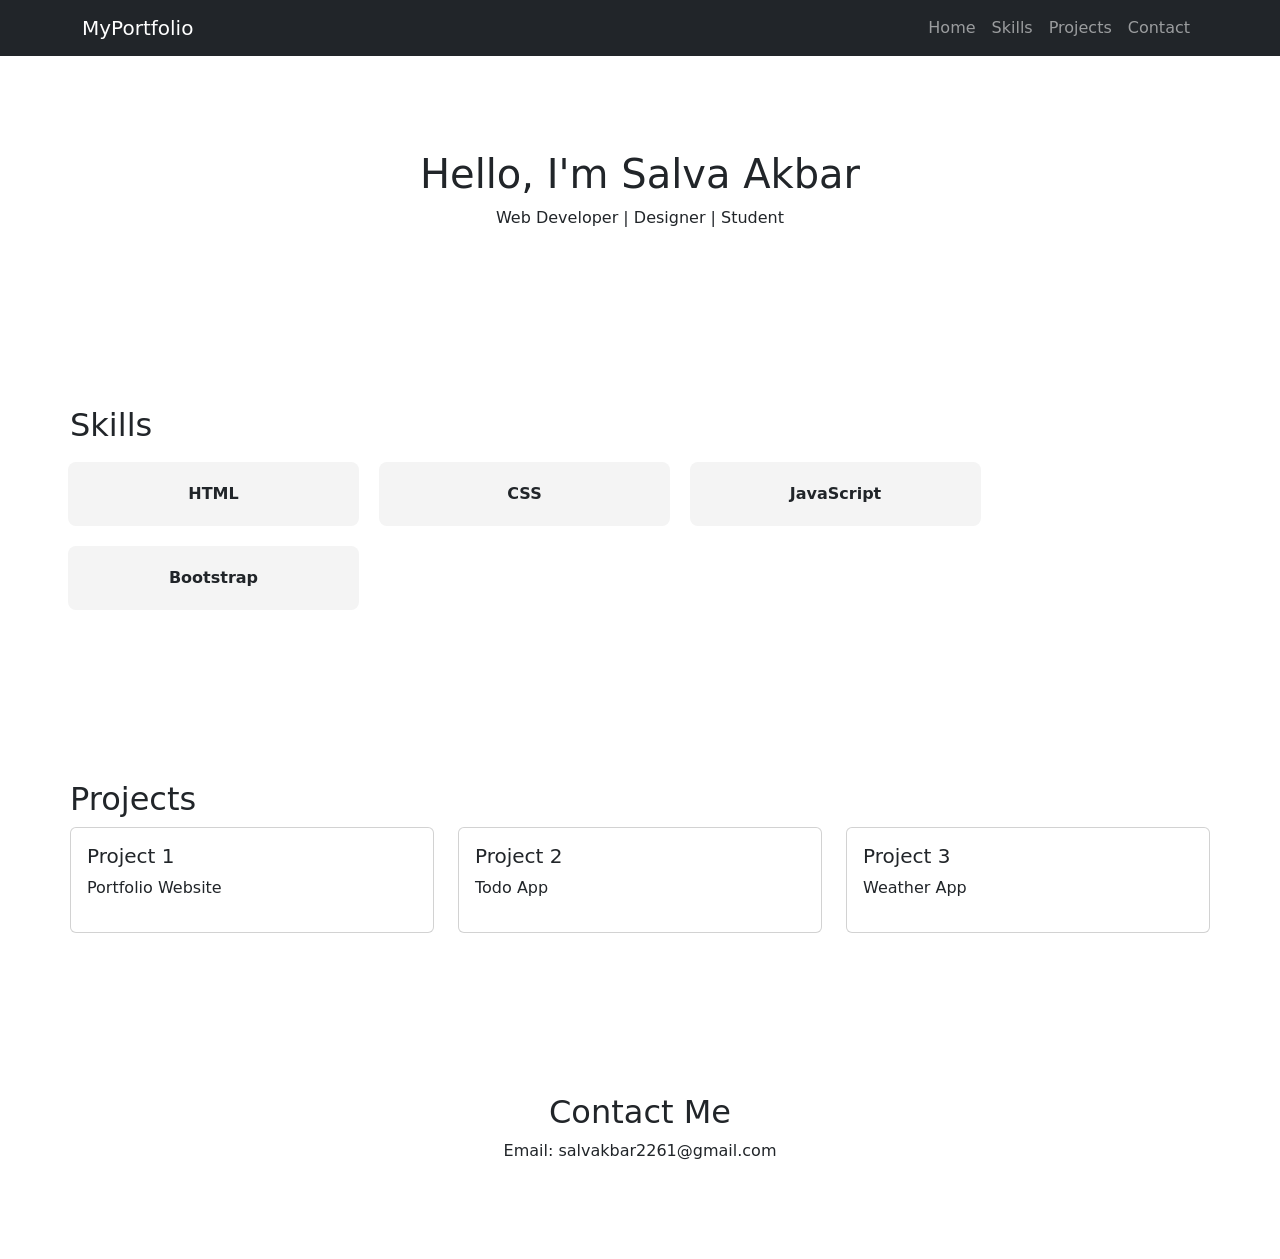
<file: Task1-Portfolio-Website/index.html>
<!DOCTYPE html>
<html lang="en">
<head>
<meta charset="UTF-8">
<meta name="viewport" content="width=device-width, initial-scale=1.0">

<title>My Portfolio</title>

<link href="https://cdn.jsdelivr.net/npm/bootstrap@5.3.2/dist/css/bootstrap.min.css" rel="stylesheet">
<link rel="stylesheet" href="style.css">

</head>
<body>

<!-- Navbar -->
<nav class="navbar navbar-expand-lg navbar-dark bg-dark fixed-top">
<div class="container">

<a class="navbar-brand" href="#">MyPortfolio</a>

<button class="navbar-toggler" data-bs-toggle="collapse" data-bs-target="#menu">
<span class="navbar-toggler-icon"></span>
</button>

<div class="collapse navbar-collapse" id="menu">
<ul class="navbar-nav ms-auto">

<li class="nav-item">
<a class="nav-link" href="#home">Home</a>
</li>

<li class="nav-item">
<a class="nav-link" href="#skills">Skills</a>
</li>

<li class="nav-item">
<a class="nav-link" href="#projects">Projects</a>
</li>

<li class="nav-item">
<a class="nav-link" href="#contact">Contact</a>
</li>

</ul>
</div>

</div>
</nav>

<!-- Home -->
<section id="home" class="container text-center section">
<h1>Hello, I'm Salva Akbar</h1>
<p>Web Developer | Designer | Student</p>
</section>

<!-- Skills -->
<section id="skills" class="container section">
<h2>Skills</h2>

<div class="row">

<div class="col-md-3 skill">HTML</div>
<div class="col-md-3 skill">CSS</div>
<div class="col-md-3 skill">JavaScript</div>
<div class="col-md-3 skill">Bootstrap</div>

</div>
</section>

<!-- Projects -->
<section id="projects" class="container section">
<h2>Projects</h2>

<div class="row">

<div class="col-md-4">
<div class="card">
<div class="card-body">
<h5>Project 1</h5>
<p>Portfolio Website</p>
</div>
</div>
</div>

<div class="col-md-4">
<div class="card">
<div class="card-body">
<h5>Project 2</h5>
<p>Todo App</p>
</div>
</div>
</div>

<div class="col-md-4">
<div class="card">
<div class="card-body">
<h5>Project 3</h5>
<p>Weather App</p>
</div>
</div>
</div>

</div>
</section>

<!-- Contact -->
<section id="contact" class="container text-center section">
<h2>Contact Me</h2>
<p>Email: salvakbar2261@gmail.com</p>
</section>

<script src="https://cdn.jsdelivr.net/npm/bootstrap@5.3.2/dist/js/bootstrap.bundle.min.js"></script>

</body>
</html>
</file>
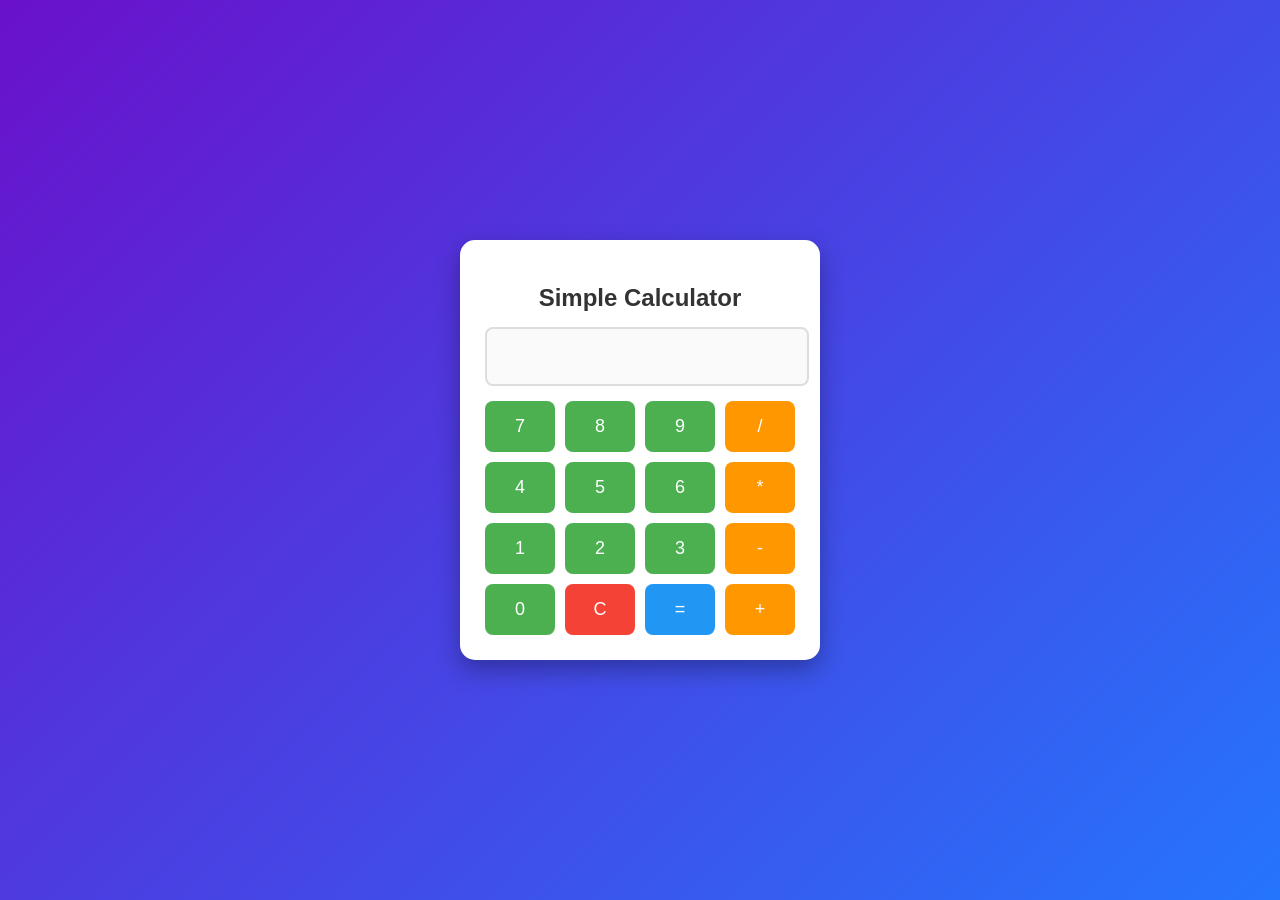
<file: Task2-JS-Calculator/index.html>
<!DOCTYPE html>
<html lang="en">

<head>
<meta charset="UTF-8">
<meta name="viewport" content="width=device-width, initial-scale=1.0">

<title>JavaScript Calculator App</title>

<link rel="stylesheet" href="style.css">

</head>

<body>

<div class="calculator">

<h2>Simple Calculator</h2>

<input type="text" id="display" disabled>

<div class="buttons">

<button onclick="appendValue('7')">7</button>
<button onclick="appendValue('8')">8</button>
<button onclick="appendValue('9')">9</button>
<button onclick="appendValue('/')">/</button>

<button onclick="appendValue('4')">4</button>
<button onclick="appendValue('5')">5</button>
<button onclick="appendValue('6')">6</button>
<button onclick="appendValue('*')">*</button>

<button onclick="appendValue('1')">1</button>
<button onclick="appendValue('2')">2</button>
<button onclick="appendValue('3')">3</button>
<button onclick="appendValue('-')">-</button>

<button onclick="appendValue('0')">0</button>
<button onclick="clearDisplay()">C</button>
<button onclick="calculate()">=</button>
<button onclick="appendValue('+')">+</button>

</div>

</div>

<script src="script.js"></script>

</body>
</html>
</file>
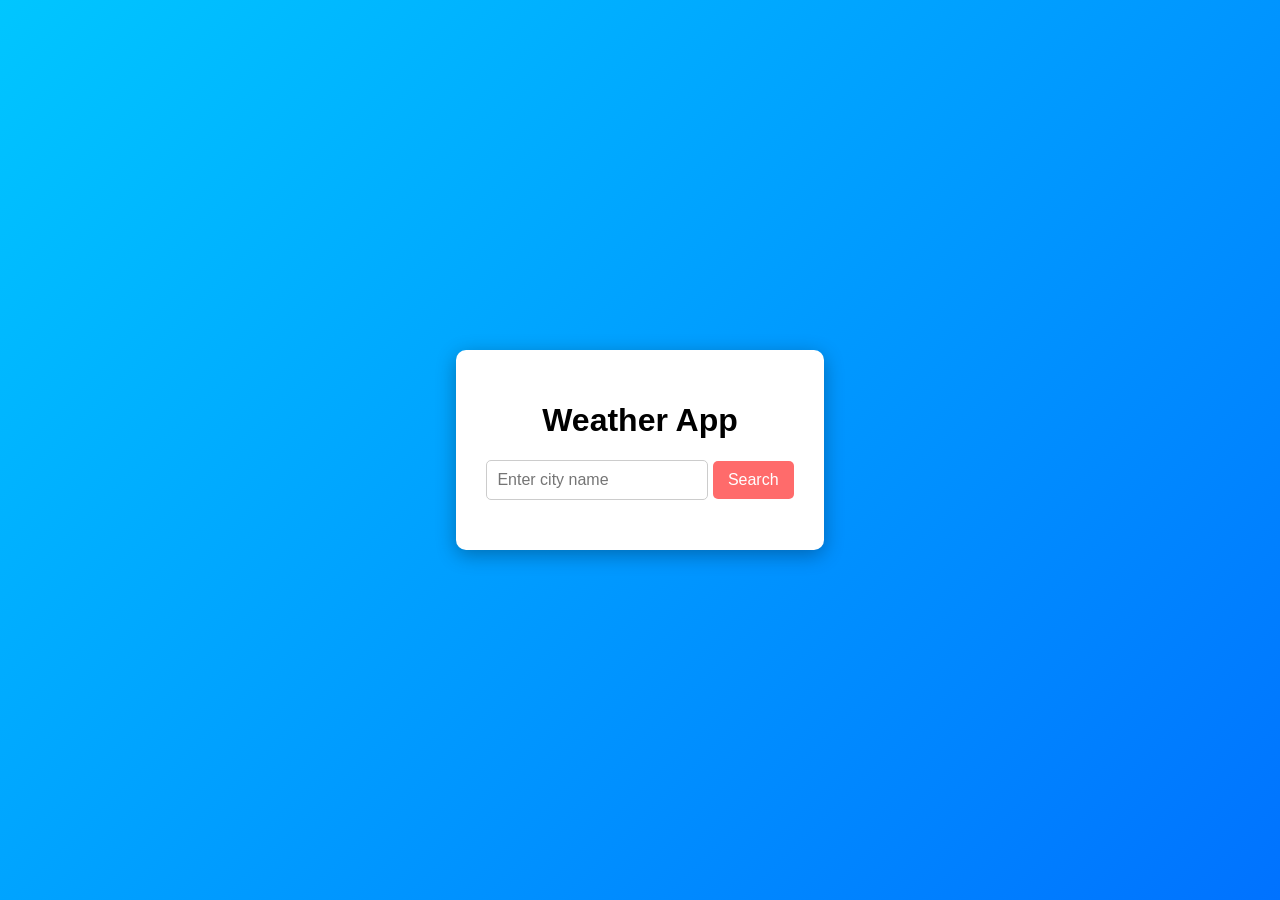
<file: Task3-Weather-API-App/index.html>
<!DOCTYPE html>
<html lang="en">

<head>
<meta charset="UTF-8">
<meta name="viewport" content="width=device-width, initial-scale=1.0">

<title>Weather API App</title>

<link rel="stylesheet" href="style.css">

</head>

<body>

<div class="container">

<h1>Weather App</h1>

<input type="text" id="cityInput" placeholder="Enter city name">

<button onclick="getWeather()">Search</button>

<p id="loading"></p>

<div id="weatherResult">

<h2 id="cityName"></h2>

<p id="temperature"></p>

<p id="condition"></p>

</div>

<p id="error"></p>

</div>

<script src="script.js"></script>

</body>

</html>
</file>
<file: Task1-Portfolio-Website/style.css>
body{
scroll-behavior:smooth;
padding-top:70px;
}

.section{
padding:80px 0;
}

.skill{
background:#f4f4f4;
margin:10px;
padding:20px;
text-align:center;
border-radius:8px;
font-weight:bold;
}
</file>
<file: Task2-JS-Calculator/style.css>
body{
font-family: Arial, sans-serif;
background: linear-gradient(135deg,#6a11cb,#2575fc);
display:flex;
justify-content:center;
align-items:center;
height:100vh;
margin:0;
}

.calculator{
background:white;
padding:25px;
border-radius:15px;
box-shadow:0 10px 25px rgba(0,0,0,0.3);
text-align:center;
}

h2{
margin-bottom:15px;
color:#333;
}

#display{
width:100%;
height:45px;
margin-bottom:15px;
font-size:20px;
text-align:right;
padding:5px;
border-radius:8px;
border:2px solid #ddd;
}

.buttons{
display:grid;
grid-template-columns:repeat(4,70px);
gap:10px;
}

button{
padding:15px;
font-size:18px;
cursor:pointer;
border:none;
border-radius:8px;
color:white;
transition:0.2s;
}

/* Number buttons */
button:nth-child(1),
button:nth-child(2),
button:nth-child(3),
button:nth-child(5),
button:nth-child(6),
button:nth-child(7),
button:nth-child(9),
button:nth-child(10),
button:nth-child(11),
button:nth-child(13){
background:#4CAF50;
}

/* Operator buttons */
button:nth-child(4),
button:nth-child(8),
button:nth-child(12),
button:nth-child(16){
background:#ff9800;
}

/* Clear button */
button:nth-child(14){
background:#f44336;
}

/* Equal button */
button:nth-child(15){
background:#2196F3;
}

button:hover{
transform:scale(1.05);
opacity:0.9;
}
</file>
<file: Task3-Weather-API-App/style.css>
body{
font-family: Arial, sans-serif;
background: linear-gradient(135deg,#00c6ff,#0072ff);
height:100vh;
display:flex;
justify-content:center;
align-items:center;
margin:0;
}

.container{
background:white;
padding:30px;
border-radius:10px;
text-align:center;
box-shadow:0 5px 20px rgba(0,0,0,0.3);
}

input{
padding:10px;
font-size:16px;
border-radius:5px;
border:1px solid #ccc;
}

button{
padding:10px 15px;
font-size:16px;
border:none;
border-radius:5px;
background:#ff6b6b;
color:white;
cursor:pointer;
}

button:hover{
background:#ff3b3b;
}

#weatherResult{
margin-top:20px;
}

#error{
color:red;
}
</file>
